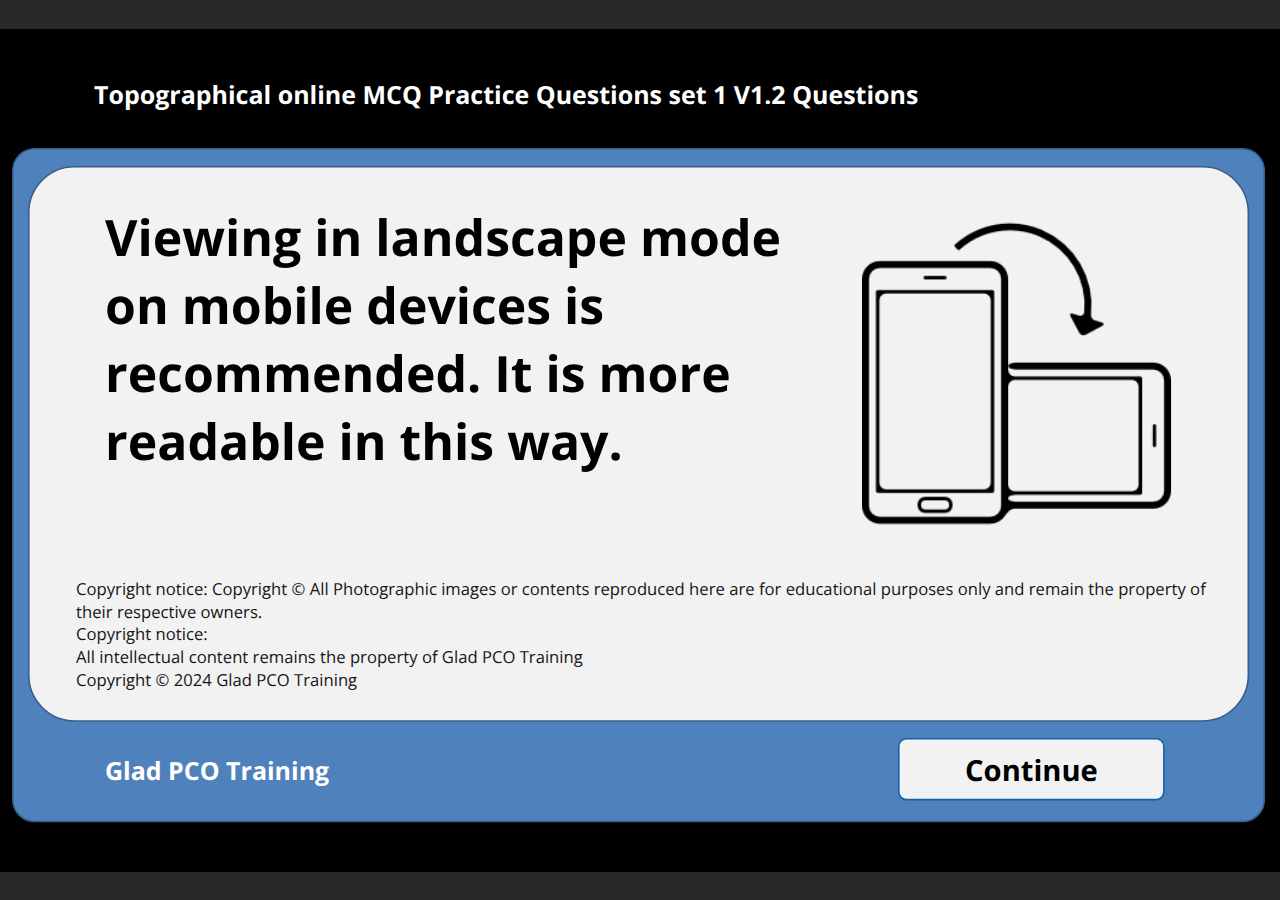
<file: index.html>
﻿<!doctype html>
<html lang="en-US">
<head>
  <meta charset="utf-8">
  <!-- Created using Storyline 360 - http://www.articulate.com  -->
  <!-- version: 3.85.31840.0 -->
  <title>PCO</title>
  <meta http-equiv="x-ua-compatible" content="IE=edge"/>
  <meta name="viewport" content="width=device-width,initial-scale=1,user-scalable=no,shrink-to-fit=no,minimal-ui"/>
  <meta name="apple-mobile-web-app-capable" content="yes"/>
  <style>
    html, body { height: 100%; padding: 0; margin: 0 }
    #app { height: 100%; width: 100%; }
  </style>

  <script>
    window.DS = {};
    window.globals = {
      DATA_PATH_BASE: '',
      HAS_FRAME: true,
      HAS_SLIDE: true,

      lmsPresent: false,
      tinCanPresent: false,
      cmi5Present: false,
      aoSupport: false,
      scale: 'noscale',
      captureRc: false,
      browserSize: 'optimal',
      bgColor: '#282828',
      features: 'ConnectionMessages,DropInBase,DropInMisc,DropInVectors,DropInVideo,JsApi,LayerPresentAsDialog,MultipleQuizTracking,UpdatedThemeEditor',
      themeName: 'unified',
      preloaderColor: '#FFFFFF',
      suppressAnalytics: false,
      productChannel: 'stable',
      publishSource: 'storyline',
      aid: 'aid|900fa617-2a57-4f82-a8f5-b7a793a408b0',
      cid: 'ede4b2f9-2a77-471b-8cb1-3532f5667482',
      playerVersion: '3.85.31840.0',
      publishTimestamp: '2024-04-03T23:34:14.6495939Z',
      maxIosVideoElements: 10,
      connectionSettings: { message: 'You%20are%20offline.%20Trying%20to%20reconnect...', useDarkTheme: false, mode: 'disabled' },
      hasFeature: function(feature) {
        return this.features.split(',').includes(feature);
      },
      
      parseParams: function(qs) {
        if (window.globals.parsedParams != null) {
          return window.globals.parsedParams;
        }
        qs = (qs || window.location.search.substr(1)).split('+').join(' ');
        var params = {},
            tokens,
            re = /[?&]?([^=]+)=([^&]*)/g;

        while (tokens = re.exec(qs)) {
          params[decodeURIComponent(tokens[1]).trim()] =
            decodeURIComponent(tokens[2]).trim();
        }
        window.globals.parsedParams = params;
        return params;
      }

    };
  </script>
  <script>
    var isIe11 = ('ActiveXObject' in window || window.MSBlobBuilder != null)
      && window.msCrypto != null && !window.ActiveXObject;
    if (isIe11) {
      window.globals.unsupportedBrowser = true;
      document.write(atob('[base64]'));
    }
  </script>

  <script>
    if (window.globals.hasFeature('MultiLanguageSupport')) {
      
      
    }
  </script>

  
  <script>window.THREE = { };</script>
  
</head>
<body style="background: #282828" class="cs-HTML theme-unified">
  <!-- 360 -->
  <script>!function(){var e,i=/iPhone/i,o=/iPod/i,n=/iPad/i,t=/\biOS-universal(?:.+)Mac\b/i,r=/\bAndroid(?:.+)Mobile\b/i,a=/Android/i,d=/(?:SD4930UR|\bSilk(?:.+)Mobile\b)/i,p=/Silk/i,l=/Windows Phone/i,u=/\bWindows(?:.+)ARM\b/i,b=/BlackBerry/i,s=/BB10/i,c=/Opera Mini/i,f=/\b(CriOS|Chrome)(?:.+)Mobile/i,h=/Mobile(?:.+)Firefox\b/i,v=function(e){return void 0!==e&&"MacIntel"===e.platform&&"number"==typeof e.maxTouchPoints&&e.maxTouchPoints>1&&"undefined"==typeof MSStream};e=function(e){var m={userAgent:"",platform:"",maxTouchPoints:0};e||"undefined"==typeof navigator?"string"==typeof e?m.userAgent=e:e&&e.userAgent&&(m={userAgent:e.userAgent,platform:e.platform,maxTouchPoints:e.maxTouchPoints||0}):m={userAgent:navigator.userAgent,platform:navigator.platform,maxTouchPoints:navigator.maxTouchPoints||0};var g=m.userAgent,y=g.split("[FBAN");void 0!==y[1]&&(g=y[0]),void 0!==(y=g.split("Twitter"))[1]&&(g=y[0]);var A=function(e){return function(i){return i.test(e)}}(g),w={apple:{phone:A(i)&&!A(l),ipod:A(o),tablet:!A(i)&&(A(n)||v(m))&&!A(l),universal:A(t),device:(A(i)||A(o)||A(n)||A(t)||v(m))&&!A(l)},amazon:{phone:A(d),tablet:!A(d)&&A(p),device:A(d)||A(p)},android:{phone:!A(l)&&A(d)||!A(l)&&A(r),tablet:!A(l)&&!A(d)&&!A(r)&&(A(p)||A(a)),device:!A(l)&&(A(d)||A(p)||A(r)||A(a))||A(/\bokhttp\b/i)},windows:{phone:A(l),tablet:A(u),device:A(l)||A(u)},other:{blackberry:A(b),blackberry10:A(s),opera:A(c),firefox:A(h),chrome:A(f),device:A(b)||A(s)||A(c)||A(h)||A(f)},any:!1,phone:!1,tablet:!1};return w.any=w.apple.device||w.android.device||w.windows.device||w.other.device,w.phone=w.apple.phone||w.android.phone||w.windows.phone,w.tablet=w.apple.tablet||w.android.tablet||w.windows.tablet,w}(),"object"==typeof exports&&"undefined"!=typeof module?module.exports=e:"function"==typeof define&&define.amd?define((function(){return e})):this.isMobile=e}();
    window.isMobile.apple.tablet = window.isMobile.apple.tablet ||
      (navigator.platform === 'MacIntel' && navigator.maxTouchPoints > 1);
    window.isMobile.apple.device = window.isMobile.apple.device || window.isMobile.apple.tablet;
    window.isMobile.tablet = window.isMobile.tablet || window.isMobile.apple.tablet;
    window.isMobile.any = window.isMobile.any || window.isMobile.apple.tablet;
  </script>

  <div id="focus-sink" tabindex="-1"></div>

  <div id="preso"></div>
  <script>
    (function() {

      var classTypes = [ 'desktop', 'mobile', 'phone', 'tablet' ];

      var addDeviceClasses = function(prefix, testObj) {
        var curr, i;
        for (i = 0; i < classTypes.length; i++) {
          curr = classTypes[i];
          if (testObj[curr]) {
            document.body.classList.add(prefix + curr);
          }
        }
      };

      var params = window.globals.parseParams(),
          isDevicePreview = params.devicepreview === '1',
          isPhoneOverride = params.deviceType === 'phone' || (isDevicePreview && params.phone == '1'),
          isTabletOverride = (params.deviceType === 'tablet' || isDevicePreview) && !isPhoneOverride,
          isMobileOverride = isPhoneOverride || isTabletOverride;

      var deviceView = {
        desktop: !window.isMobile.any && !isMobileOverride,
        mobile: window.isMobile.any || isMobileOverride,
        phone: isPhoneOverride || (window.isMobile.phone && !isTabletOverride),
        tablet: isTabletOverride || window.isMobile.tablet
      };

      window.globals.deviceView = deviceView;
      window.isMobile.desktop = !window.isMobile.any;
      window.isMobile.mobile = window.isMobile.any;

      addDeviceClasses('view-', deviceView);

    })();
  </script>
  
  <script src='story_content/user.js' type=text/javascript></script>
  <div class="slide-loader"></div>

  <script>
    var doc = document, loader = doc.body.querySelector('.slide-loader'); [ 1, 2, 3 ].forEach(function(n) { var d = doc.createElement('div'); d.style.backgroundColor = window.globals.preloaderColor; d.classList.add('mobile-loader-dot'); d.classList.add('dot' + n); loader.appendChild(d); });
  </script>

  <div class="mobile-load-title-overlay" style="display: none">
    <div class="mobile-load-title">PCO</div>
  </div>

  <div class="mobile-chrome-warning"></div>

  
<style>
  .warn-connection-dialog {
    display: none;
    background: transparent;
    pointer-events: all;
    position: fixed;
    left: 0;
    top: 0;
    width: 100%;
    height: 100%;
    z-index: 999;
  }

  .warn-connection-content {
    pointer-events: all;
    border-radius: 4px;
    background: white;
    border: 1px solid #E7E7E7;
    color: #333333;
    box-shadow: 0 2px 4px rgba(0, 0, 0, 0.25);
    transition: all 150ms ease-out;
    position: absolute;
    white-space: nowrap;
  }

  .view-phone.is-landscape .warn-connection-content {
    left: 23px;
    bottom: 23px;
  }

  .view-tablet.is-landscape .warn-connection-content {
    left: 50%;
    top: 20px;
    transform: translateX(-50%);
  }

  .view-mobile.is-portrait .warn-connection-content {
    transform: translate(-50%, calc(-100% - 15px));
  }

  .warn-connection-content p {
    display: inline-block;
    margin: 0 8px 0 0;
    line-height: 33px;
    font-size: 11px;
  }

  .warn-connection-content svg {
    position: relative;
    vertical-align: middle;
    margin: 0 2px 2px 8px;
  }

  .view-desktop .warn-connection-content {
    left: 1.5em;
    bottom: 1.5em;
  }

  .view-desktop .warn-connection-content p {
    font-size: 1.1em;
  }

  .is-offline .warn-connection-dialog {
    display: block;
  }

  .is-offline .cs-panel * {
    pointer-events: none !important;
  }

  .is-offline .cs-panel {
    pointer-events: all !important;
  }

  .is-offline #nav-controls * {
    pointer-events: none !important;
  }

  .is-offline #nav-controls {
    pointer-events: all !important;
  }
</style>

<div class="warn-connection-dialog" role="alertdialog" aria-modal="true" tabindex="0" aria-labelledby="warn-connection-message">
  <div class="warn-connection-content">
    <svg width="17" height="15" viewBox="0 0 17 15" xmlns="http://www.w3.org/2000/svg">
      <path fill="#8F0000" stroke="white" d="M16.07,12.98 L15.88,12.23 L9.51,1.21 C8.97,0.26,7.6,0.26,7.06,1.21 L0.69,12.23 C0.15,13.16,0.81,14.36,1.91,14.36 H14.65 C15.47,14.36,16.05,13.7,16.07,12.98 Z"/>
      <path fill="white" stroke="white" d="M8.58,5.5 C8.35,5.28,8.5,5.35,8.21,5.32 C8.09,5.35,7.97,5.49,7.96,5.67 C7.97,5.79,7.98,5.92,7.98,6.04 L7.98,6.04 C7.99,6.17,8,6.31,8.01,6.43 L8.01,6.44 C8.03,6.92,8.06,7.41,8.09,7.9 L8.09,7.9 C8.12,8.39,8.14,8.88,8.17,9.37 C8.17,9.39,8.18,9.42,8.2,9.44 C8.23,9.46,8.25,9.47,8.28,9.47 C8.31,9.47,8.34,9.46,8.35,9.44 C8.37,9.43,8.38,9.4,8.39,9.35 L8.39,9.34 C8.39,9.24,8.4,9.15,8.4,9.05 L8.4,9.05 C8.41,8.96,8.41,8.86,8.42,8.75 C8.43,8.44,8.45,8.12,8.47,7.81 L8.47,7.81 C8.49,7.49,8.51,7.18,8.53,6.87 C8.55,6.46,8.56,6.05,8.59,5.64 L8.6,5.62 C8.6,5.57,8.59,5.53,8.58,5.5 L8.21,5.32 Z"/>
      <circle fill="white" stroke="white" cx="8.3" cy="11.35" r="0.3"/>
    </svg>
    <p id="warn-connection-message">You are offline. Trying to reconnect...</p>
  </div>
</div>

<script>
  (function() {
    window.DS.connection = {
      warningShown: false,
      assets: {},
      loadingAssetGroup: false,
      retryDelay: 500
    };

    var connectionSettings = window.globals.connectionSettings || {};

    // The `window.globals.features` variable must be set in `webpack.dev.config` when testing locally - it is not enough
    // to have it in the data - but it must be set there as well.
    var useConnectionMessages = window.AbortController != null &&
      window.location.protocol != 'file:' &&
      window.globals.features.indexOf('ConnectionMessages') != -1 &&
      connectionSettings.mode === 'normal';

    window.DS.connection.useConnectionMessages = useConnectionMessages;

    var assetCount = 0;
    var checkLoadedId;


    if (useConnectionMessages && connectionSettings != null) {
      var contentEl = document.querySelector('.warn-connection-content');
      var messageEl = contentEl.querySelector('p');

      if (connectionSettings.useDarkTheme) {
        contentEl.style.borderColor = '#BABBBA';
        contentEl.style.backgroundColor = '#282828';
        contentEl.style.color = '#FFFFFF';
      }

      if (connectionSettings.message != null) {
        messageEl.textContent = window.decodeURIComponent(connectionSettings.message);
      }
    }

    function checkAssetsReady() {
      for (var i in DS.connection.assets) {
        if (!DS.connection.assets[i].success) {
          return false;
        }
      }
      return true;
    }

    function stopAssetGroup() {
      if (!useConnectionMessages) { return; }

      assetCount = 0;

      DS.connection.oldAssetGroup = DS.connection.assets;
      DS.connection.assets = {};
      DS.connection.loadingAssetGroup = false;
      clearInterval(checkLoadedId);
    }

    function startAssetGroup() {
      if (!useConnectionMessages) { return; }
      var ticks = 0;
      clearInterval(checkLoadedId);
      checkLoadedId = setInterval(function() {
        var loaded = 0;
        if (assetCount === 0 && loaded === 0) {
          clearInterval(checkLoadedId);
          return;
        }

        for (var i in DS.connection.assets) {
          if (DS.connection.assets[i].success) {
            loaded++;
          }
        }

        if (assetCount === loaded && checkAssetsReady()) {
          for (var i in DS.connection.assets) {
            if (DS.connection.assets[i].action) {
              DS.connection.assets[i].action();
            }
          }
          hideWarning();
          stopAssetGroup();
        }
      }, 100)
    }

    function requiredAsset(url, action, retry, type) {
      if (!useConnectionMessages) { return; }
      if (DS.connection.assets[url]) { return; }

      DS.connection.assets[url] = {
        success: false, action: action, retry: retry, type: type
      };
      assetCount = Object.keys(DS.connection.assets).length;
      if (!DS.connection.loadingAssetGroup) {
        startAssetGroup();
      }
      DS.connection.loadingAssetGroup = true;
    }

    function assetLoaded(url) {
      if (!useConnectionMessages) { return; }
      if (DS.connection.assets[url]) {
        DS.connection.assets[url].success = true;
      }
    }

    function assetFailed(url) {
      if (!useConnectionMessages) { return; }
      if (!DS.connection.assets[url]) {
        if (/\.js$/.test(url) && url.indexOf('transcripts') === -1) {
          setTimeout(function() {
            if (DS.connection.lastSlideLoaded != null) {
              DS.connection.lastSlideLoaded();
            }
          }, DS.connection.retryDelay);
        }
        return;
      }
      if (!DS.connection.warningShown) { showWarning(); }
      if (DS.connection.assets[url].retry) {
        setTimeout(function() {
          if (!DS.connection.assets[url].success) {
            DS.connection.assets[url].retry()
          }
        }, DS.connection.retryDelay);
      }
    }

    function hideWarning() {
      document.body.classList.remove('is-offline');
      DS.connection.warningShown = false;
      enableKeys();
    }
    DS.connection.hideWarning = hideWarning

    function showWarning(btn) {
      document.body.classList.add('is-offline')
      DS.connection.warningShown = true;
      updateWarningPosition();
      disableKeys();
    }

    function updateWarningPosition() {
      if (!DS.connection.warningShown) {
        return;
      }

      var isPortrait = document.body.classList.contains('is-portrait');
      var isMobile = document.body.classList.contains('view-mobile');
      var warningEl = document.querySelector('.warn-connection-content');

      if (isPortrait && isMobile) {
        var slide = document.querySelector('.primary-slide');
        var slideRect = slide != null
          ? slide.getBoundingClientRect()
          : { top: window.innerHeight, left: 0, width: window.innerWidth };

        warningEl.style.top = `${slideRect.top}px`
        warningEl.style.left = `${slideRect.left + slideRect.width / 2}px`
      } else {
        warningEl.style.top = null;
        warningEl.style.left = null;
      }

      window.requestAnimationFrame(updateWarningPosition);
    }

    function onDisableKeyDown(e) {
      e.preventDefault();
      e.stopImmediatePropagation();
    }

    function onDisableKeyUp(e) {
      e.preventDefault();
      e.stopImmediatePropagation();
    }

    var accStyle = document.createElement('style');
    var warnDialogEl = document.querySelector('.warn-connection-dialog');

    function disableKeys() {
      if (DS.views && DS.views.nsStack && DS.views.nsStack.length === 1) {
        DS.views.nsStack[0].tabReachable = false
        DS.views.nsStack[0].updateTabIndex(true, true);
      }

      accStyle.innerHTML = '.acc-shadow-dom { display: none; }';
      document.body.appendChild(accStyle);

      warnDialogEl.parentNode.append(warnDialogEl);
      warnDialogEl.focus();
    }

    function enableKeys() {
      accStyle.remove();
      if (DS.views && DS.views.nsStack && DS.views.nsStack.length === 1 && DS.views.nsStack[0].name === '_frame') {
        DS.views.nsStack[0].tabReachable = true;
        DS.views.nsStack[0].updateTabIndex();
      }
    }

    // these will all be noops if the feature flag isn't set in
    // the data and `window.globals.features`
    DS.connection.requiredAsset = requiredAsset;
    DS.connection.assetLoaded = assetLoaded;
    DS.connection.assetFailed = assetFailed;
    DS.connection.stopAssetGroup = stopAssetGroup;
    DS.connection.startAssetGroup = startAssetGroup;
  })();
</script>


  <script>
    
    if (window.autoSpider && window.vInterfaceObject) {
      document.querySelector('.mobile-load-title-overlay').style.display = 'none';
    }
  </script>

  

  <link rel="stylesheet" href="html5/data/css/output.min.css" data-noprefix/>
</body>
<script src="html5/lib/scripts/bootstrapper.min.js"></script>
</html>
</file>
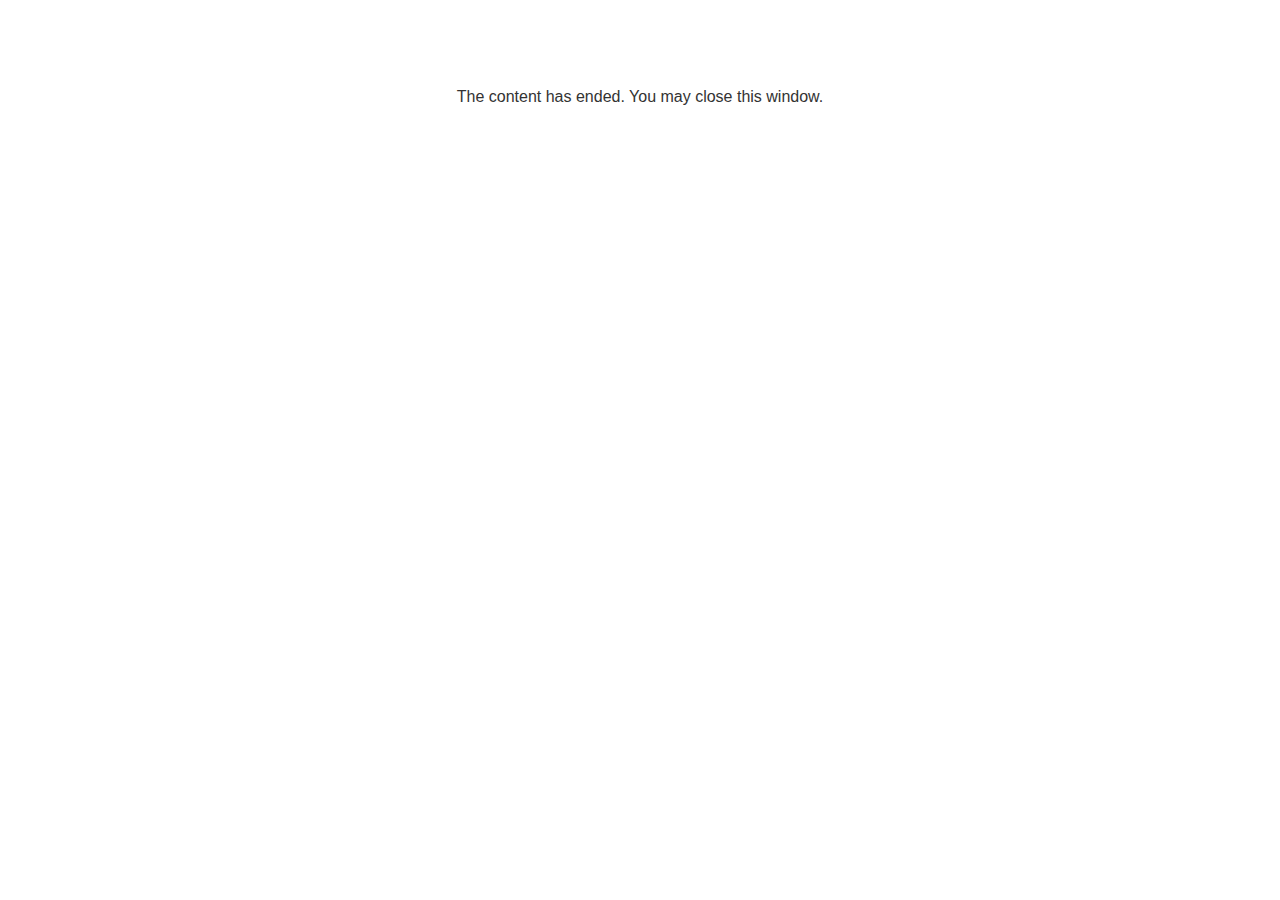
<file: lms/goodbye.html>
<!doctype html>
<html>
<body style="background-color: #ffffff;">

<p role="alert" style="color: #333333;font-family: Lato, articulate, tahoma, arial;font-size: medium;text-align: center;">
<br><br><br><br>
The content has ended. You may close this window.
</p>

</body>
</html>
</file>
<file: html5/data/css/output.min.css>
@font-face {
  font-family: 'LatoBold Charset1_ Bold7A5CA29F';
  src: url('[data-uri]');
  font-style: normal;
  font-weight: normal;
}
@font-face {
  font-family: 'Lato Charset1_ 5o88oow30ECEF1DC';
  src: url('[data-uri]');
  font-style: normal;
  font-weight: normal;
}
@font-face {
  font-family: 'Open SansBold CharsBold833CC0AA';
  src: url('[data-uri]');
  font-style: normal;
  font-weight: normal;
}
@font-face {
  font-family: 'Open Sans Charset1_ 6e94FAD618E';
  src: url('[data-uri]');
  font-style: normal;
  font-weight: normal;
}
@font-face {
  font-family: 'Wingdings Charset1_ 6gs5F71C848';
  src: url('[data-uri]');
  font-style: normal;
  font-weight: normal;
}
@font-face {
  font-family: 'Titillium Web Charset1_FD4B023E';
  src: url('[data-uri]');
  font-style: normal;
  font-weight: normal;
}
@font-face {
  font-family: 'Titillium WebBold CBold7D6D236A';
  src: url('[data-uri]');
  font-style: normal;
  font-weight: normal;
}
@font-face {
  font-family: 'Open Sans Charset0_v9TY33EDE6F2';
  src: url('[data-uri]');
  font-style: normal;
  font-weight: normal;
}
@font-face {
  font-family: 'Open SansBold CharsBoldE47A47C6';
  src: url('[data-uri]');
  font-style: normal;
  font-weight: normal;
}
@font-face {
  font-family: 'Wingdings Charset0_v8sYB58B7A1D';
  src: url('[data-uri]');
  font-style: normal;
  font-weight: normal;
}
@font-face {
  font-family: 'Titillium Web Charset0_2E003AFD';
  src: url('[data-uri]');
  font-style: normal;
  font-weight: normal;
}
@font-face {
  font-family: 'Titillium WebBold CBold85321D6A';
  src: url('[data-uri]');
  font-style: normal;
  font-weight: normal;
}
.cs-HTML {
  background: rgba(40, 40, 40, 1);
}
.cs-pxabnsnfns00000000001 .cs-infopanel  {
  box-shadow: 0 1px 0 rgba(0, 0, 0, 0);
  background: rgba(255, 255, 255, 1);
}
.cs-pxabnsnfns00000000001 .cs-infopanel .cs-link {
  color: rgba(186, 187, 186, 1);
}
.cs-pxabnsnfns00000000001 .cs-infopanel .cs-link:hover {
  color: rgba(255, 255, 255, 1);
}
.cs-pxabnsnfns00000000001 .cs-infopanel .cs-name {
  color: rgba(68, 68, 68, 1);
}
.cs-pxabnsnfns00000000001 .cs-infopanel .cs-title {
  color: rgba(153, 153, 153, 1);
}
.cs-pxabnsnfns00000000001 .cs-infopanelpopup  {
  box-shadow: 0 1px 0 rgba(0, 0, 0, 0);
  background: rgba(0, 0, 0, 0);
}
.cs-pxabnsnfns00000000001 .cs-infopanelpopup .cs-link {
  color: rgba(255, 0, 0, 1);
}
.cs-pxabnsnfns00000000001 .cs-infopanelpopup .cs-link:hover {
  color: rgba(255, 255, 255, 1);
}
.cs-pxabnsnfns00000000001 .cs-infopanelpopup .cs-name {
  color: rgba(255, 255, 255, 1);
}
.cs-pxabnsnfns00000000001 .cs-infopanelpopup .cs-bio {
  color: rgba(186, 187, 186, 1);
}
.cs-pxabnsnfns00000000001 .cs-timer  {
  color: rgba(186, 187, 186, 1);
}
.cs-pxabnsnfns00000000001 .cs-duration stop:first-child {
  stop-color: rgba(60, 60, 60, 1);
}
.cs-pxabnsnfns00000000001 .cs-duration stop:last-child {
  stop-color: rgba(60, 60, 60, 1);
}
.cs-pxabnsnfns00000000001 .cs-elapsed stop:first-child {
  stop-color: rgba(254, 227, 71, 1);
}
.cs-pxabnsnfns00000000001 .cs-elapsed stop:last-child {
  stop-color: rgba(254, 227, 71, 1);
}
.cs-pxabnsnfns00000000001 .cs-timer .cs-pie .cs-innerstroke {
  stroke: rgba(199, 199, 199, 1);
}
.cs-pxabnsnfns00000000001 .cs-timer .cs-pie .cs-innerborder {
  stroke: rgba(255, 255, 255, 1);
}
.cs-pxabnsnfns00000000001 .cs-window  {
  box-shadow: 0 8px 5px rgba(0, 0, 0, 0.2);
  border-color: rgba(49, 99, 0, 0);
  background: rgba(33, 33, 33, 1);
  color: rgba(248, 248, 248, 1);
}
.cs-pxabnsnfns00000000001 .cs-window .cs-diva {
  border-color: rgba(78, 78, 78, 1);
}
.cs-pxabnsnfns00000000001 .cs-window .cs-divb {
  border-color: rgba(78, 78, 78, 0);
}
.cs-pxabnsnfns00000000001 .cs-editor .cs-editor-slide {
  color: rgba(226, 226, 226, 1);
}
.cs-pxabnsnfns00000000001 .cs-editor .cs-editor-html {
  color: rgba(186, 187, 186, 1);
}
.cs-pxabnsnfns00000000001 .cs-editor .cs-editor-button {
  text-shadow: 0 1px 0 rgba(0, 0, 0, 0);
  color: rgba(255, 255, 255, 1);
  border-color: rgba(211, 211, 211, 1);
  background: rgba(34, 34, 34, 1);
}
.cs-pxabnsnfns00000000001 .cs-editor .cs-editor-button:hover {
  background: rgba(68, 68, 68, 1);
}
.cs-pxabnsnfns00000000001 .cs-editor .cs-editor-button:active {
  background: rgba(68, 68, 68, 1);
}
.cs-pxabnsnfns00000000001 .cs-listitem  {
  color: rgba(186, 187, 186, 1);
  border-color: none;
  border: 1px solid transparent;
}
.cs-pxabnsnfns00000000001 .cs-listitem:hover {
  background: rgba(255, 255, 255, 0.06);
  border-color: rgba(108, 108, 108, 1) !important;
  border-width: 1px;
  border-radius: 2px;
  border-style: solid;
  box-sizing: border-box;
}
.cs-pxabnsnfns00000000001 .cs-listitem.hover {
  background: rgba(255, 255, 255, 0.06);
  border-color: rgba(108, 108, 108, 1) !important;
  border-width: 1px;
  border-radius: 2px;
  border-style: solid;
  box-sizing: border-box;
}
.cs-pxabnsnfns00000000001 .cs-glossary  {
  color: rgba(186, 187, 186, 1);
}
.cs-pxabnsnfns00000000001 .cs-glossary .cs-scrolling-panel {
  background: rgba(0, 0, 0, 0);
}
.cs-pxabnsnfns00000000001 .cs-glossary .cs-term.cs-selected .cs-choice-list-trigger {
  color: rgba(255, 255, 255, 1);
  background: rgba(255, 255, 255, 1);
}
.cs-pxabnsnfns00000000001 .cs-glossary .cs-term.cs-selected .cs-choice-list-trigger:focus {
  color: rgba(255, 255, 255, 1);
  background: rgba(255, 255, 255, 1);
}
.cs-pxabnsnfns00000000001 .cs-glossary .cs-term:hover .cs-choice-list-trigger {
  background: rgba(186, 187, 186, 1);
}
.cs-pxabnsnfns00000000001 .cs-glossary .cs-term.hover .cs-choice-list-trigger {
  background: rgba(186, 187, 186, 1);
}
.cs-pxabnsnfns00000000001 .cs-glossary .cs-term .cs-choice-list-trigger:focus {
  background: rgba(186, 187, 186, 1);
}
.cs-pxabnsnfns00000000001 .cs-glossary .cs-diva {
  border-color: rgba(0, 0, 0, 0);
}
.cs-pxabnsnfns00000000001 .cs-glossary .cs-divb {
  border-color: rgba(0, 0, 0, 0);
}
.cs-pxabnsnfns00000000001 .cs-glossary .cs-divc {
  border-color: rgba(0, 0, 0, 0);
}
.cs-pxabnsnfns00000000001 .cs-glossary .cs-heading {
  color: rgba(248, 248, 248, 1);
  font-weight: 700;
}
.note-content p span {
  color: rgba(186, 187, 186, 1);
  line-height: 1.4em;
  font-size: 103.769%;
}
.cs-pxabnsnfns00000000001 .cs-resource .cs-separator {
  border-color: rgba(0, 0, 0, 0);
}
.cs-pxabnsnfns00000000001 .cs-outline  {
  color: rgba(45, 45, 45, 1);
}
.cs-pxabnsnfns00000000001 .cs-outline .cs-diva {
  border-color: rgba(0, 0, 0, 0);
}
.cs-pxabnsnfns00000000001 .cs-outline .cs-divb {
  border-color: rgba(0, 0, 0, 0);
}
.cs-pxabnsnfns00000000001 .cs-outline .cs-divc {
  border-color: rgba(0, 0, 0, 0);
}
.cs-pxabnsnfns00000000001 .cs-outline .cs-search-filter:hover {
  color: rgba(0, 0, 0, 0);
}
.cs-pxabnsnfns00000000001 .cs-outline .cs-search-filter.hover {
  color: rgba(0, 0, 0, 0);
}
.cs-pxabnsnfns00000000001 .cs-transcript  {
  color: rgba(255, 255, 255, 1);
}
.cs-pxabnsnfns00000000001 .cs-transcript .cs-div {
  border-color: rgba(0, 0, 0, 0);
}
.cs-pxabnsnfns00000000001 .cs-tabs:not(.topmenu-item) {
  color: rgba(248, 248, 248, 1);
}
.cs-pxabnsnfns00000000001 .cs-tabs .cs-inner-button:not(.topmenu-item) {
  text-shadow: 0 1px 0 rgba(0, 0, 0, 0);
}
.cs-pxabnsnfns00000000001 .cs-tabs:hover:not(.topmenu-item) {
  color: rgba(248, 248, 248, 1);
}
.cs-pxabnsnfns00000000001 .cs-tabs.cs-selected {
  background: rgba(0, 0, 0, 0);
  color: rgba(248, 248, 248, 1);
}
.cs-pxabnsnfns00000000001 .cs-seekcontrol  {
  background: rgba(0, 0, 0, 0);
  border-color: rgba(0, 0, 0, 0);
}
.cs-pxabnsnfns00000000001 .cs-seekcontrol .cs-button:hover .cs-icon {
  fill: rgba(255, 255, 255, 1);
}
.cs-pxabnsnfns00000000001 .cs-seekcontrol .cs-button.hover .cs-icon {
  fill: rgba(255, 255, 255, 1);
}
.cs-pxabnsnfns00000000001 .cs-seekcontrol .cs-button .cs-icon-shadow {
  fill: rgba(0, 0, 0, 0);
}
.cs-pxabnsnfns00000000001 .cs-seekcontrol .cs-button .cs-icon {
  fill: rgba(180, 180, 180, 1);
}
.cs-pxabnsnfns00000000001 .cs-seekcontrol .cs-seek .cs-fill {
  background: rgba(255, 255, 255, 0.6);
}
.cs-pxabnsnfns00000000001 .cs-seekcontrol .cs-seek {
  background: rgba(108, 108, 108, 1);
  border-color: rgba(0, 0, 0, 0);
}
.cs-pxabnsnfns00000000001 .cs-searchinput .cs-input {
  color: rgba(186, 187, 186, 1);
  border-color: rgba(0, 0, 0, 0);
  background: rgba(255, 255, 255, 0.06);
}
.cs-pxabnsnfns00000000001 .cs-searchinput .cs-input:focus {
  color: rgba(248, 248, 248, 1);
  background: rgba(41, 41, 41, 1);
}
.cs-pxabnsnfns00000000001 .cs-searchinput .cs-input:hover {
  box-shadow: inset 0 0 1px 0 rgba(69, 126, 19, 0);
}
.cs-pxabnsnfns00000000001 .cs-searchinput .cs-input.hover {
  box-shadow: inset 0 0 1px 0 rgba(69, 126, 19, 0);
}
.cs-pxabnsnfns00000000001 .cs-searchinput .cs-button .cs-icon {
  fill: rgba(186, 187, 186, 1);
}
.cs-pxabnsnfns00000000001 .cs-searchinput .cs-button:hover {
  fill: rgba(63, 133, 0, 1);
}
.cs-pxabnsnfns00000000001 .cs-searchinput .cs-button.hover {
  fill: rgba(63, 133, 0, 1);
}
.cs-pxabnsnfns00000000001 .cs-menu  {
  box-shadow: 0 1px 0 rgba(0, 0, 0, 0);
  background: rgba(33, 33, 33, 1);
}
.cs-pxabnsnfns00000000001 .cs-topmenu-item.active .cs-tab {
  background: rgba(33, 33, 33, 1);
}
.cs-pxabnsnfns00000000001 .cs-logo  {
  box-shadow: 0 1px 0 rgba(37, 75, 0, 1);
  background: rgba(255, 255, 255, 0);
}
.cs-pxabnsnfns00000000001 .cs-checkbox  {
  color: rgba(255, 255, 255, 1);
}
.cs-pxabnsnfns00000000001 .cs-checkbox:hover {
  border-color: rgba(175, 221, 130, 1);
}
.cs-pxabnsnfns00000000001 .cs-checkbox.hover {
  border-color: rgba(175, 221, 130, 1);
}
.cs-pxabnsnfns00000000001 .cs-checkbox .cs-box {
  color: rgba(255, 255, 255, 1);
  border-color: rgba(42, 83, 0, 1);
}
.cs-pxabnsnfns00000000001 .cs-checkbox .cs-box:checked::after {
  color: rgba(43, 196, 0, 1);
}
.cs-pxabnsnfns00000000001 .cs-button  {
  text-shadow: 0 1px 0 rgba(0, 0, 0, 0);
  color: rgba(186, 187, 186, 1);
  border-color: rgba(0, 0, 0, 0);
  background: rgba(0, 0, 0, 0);
  box-shadow: 0 1px 0 rgba(0, 0, 0, 0);
}
.cs-pxabnsnfns00000000001 .cs-button .cs-icon {
  fill: rgba(186, 187, 186, 1);
}
.cs-pxabnsnfns00000000001 .cs-button .cs-icon-shadow {
  fill: rgba(0, 0, 0, 0);
}
.cs-pxabnsnfns00000000001 .cs-button:hover {
  background: rgba(248, 248, 248, 1);
}
.cs-pxabnsnfns00000000001 .cs-button.hover {
  background: rgba(248, 248, 248, 1);
}
.cs-pxabnsnfns00000000001 .cs-button:active {
  background: rgba(0, 0, 0, 0);
}
.cs-pxabnsnfns00000000001 .cs-button.cs-disabled:hover {
  background: rgba(0, 0, 0, 0);
}
.cs-pxabnsnfns00000000001 .cs-button.cs-disabled.hover {
  background: rgba(0, 0, 0, 0);
}
.cs-pxabnsnfns00000000001 .cs-button.cs-disabled:active {
  background: rgba(0, 0, 0, 0);
}
.cs-pxabnsnfns00000000001 .cs-button.cs-volume:hover {
  background: rgba(0, 0, 0, 0);
}
.cs-pxabnsnfns00000000001 .cs-button.cs-volume.hover {
  background: rgba(0, 0, 0, 0);
}
.cs-pxabnsnfns00000000001 .cs-button.cs-volume:active {
  background: rgba(0, 0, 0, 0);
}
.cs-pxabnsnfns00000000001.cs-base  {
  color: rgba(186, 187, 186, 1);
  border-color: rgba(40, 40, 40, 1);
  background: rgba(40, 40, 40, 1);
}
.cs-pxabnsnfns00000000001.cs-base .cs-separator .cs-diva {
  background: rgba(69, 69, 69, 1);
}
.cs-pxabnsnfns00000000001.cs-base .cs-separator .cs-divb {
  background: rgba(0, 0, 0, 0);
}
.cs-pxabnsnfns00000000001.cs-base .cs-topmenu-item.active .cs-tab {
  border-color: rgba(69, 69, 69, 1);
}
.cs-pxabnsnfns00000000001.cs-base .cs-topmenu-item.active .cs-panel {
  border-color: rgba(69, 69, 69, 1);
}
.cs-pxabnsnfns00000000001.cs-base .cs-left {
  background: rgba(33, 33, 33, 1);
}
.cs-pxabnsnfns00000000001.cs-base .cs-area-primary .cs-slide-container {
  background: rgba(40, 40, 40, 1);
}
.cs-pxabnsnfns00000000001.cs-base.cs-custom-theme .cs-brandhighlight-bg {
  background: rgba(79, 189, 244, 1) !important;
}
.cs-pxabnsnfns00000000001.cs-base.cs-custom-theme .cs-brandhighlight-secondary-bg {
  background: rgba(255, 255, 255, 1) !important;
}
.cs-pxabnsnfns00000000001.cs-base.cs-custom-theme .cs-brandhighlight-border {
  border-color: rgba(79, 189, 244, 1) !important;
}
.cs-pxabnsnfns00000000001.cs-base.cs-custom-theme .cs-brandhighlight-text {
  color: rgba(79, 189, 244, 1) !important;
}
.cs-pxabnsnfns00000000001.cs-base.cs-custom-theme .cs-brandhighlight-fill {
  fill: rgba(79, 189, 244, 1) !important;
}
.cs-pxabnsnfns00000000001.cs-base.cs-custom-theme .cs-listitem.cs-selected {
  background-color: rgba(255, 255, 255, 0.06) !important;
}
.cs-pxabnsnfns00000000001 .cs-volume::-moz-range-thumb {
  border-color: rgba(43, 85, 0, 1);
  box-shadow: inset 0 0 1px 0 rgba(43, 85, 0, 1);
  background: rgba(255, 255, 255, 1);
}
.cs-pxabnsnfns00000000001 .cs-volume::-ms-thumb {
  border-color: rgba(43, 85, 0, 1);
  box-shadow: inset 0 0 1px 0 rgba(43, 85, 0, 1);
  background: rgba(255, 255, 255, 1);
}
.cs-pxabnsnfns00000000001 .cs-volume::-webkit-slider-thumb {
  border-color: rgba(43, 85, 0, 1);
  box-shadow: inset 0 0 1px 0 rgba(43, 85, 0, 1);
  background: rgba(255, 255, 255, 1);
}
.cs-pxabnsnfns00000000001 .cs-volume::-moz-range-track {
  border-color: rgba(66, 140, 1, 1);
  background: rgba(108, 108, 108, 1);
}
.cs-pxabnsnfns00000000001 .cs-volume::-ms-track {
  border-color: rgba(66, 140, 1, 1);
  background: rgba(108, 108, 108, 1);
}
.cs-pxabnsnfns00000000001 .cs-volume::-webkit-slider-runnable-track {
  border-color: rgba(66, 140, 1, 1);
  background: rgba(108, 108, 108, 1);
}
body.show-focus .tab-focus-box {
  box-shadow: 0 0 0 1px rgba(255, 255, 0, 1), 0 0 0 3px rgba(0, 32, 96, 1), 0 0 5px 5px rgba(255, 255, 0, 1);
  border-color: transparent;
  outline: 2px transparent solid;
}
.skipnav {
  box-shadow: 0 0 0 1px rgba(255, 255, 0, 1), 0 0 0 3px rgba(0, 32, 96, 1), 0 0 5px 5px rgba(255, 255, 0, 1);
  border-color: transparent;
  outline: 2px transparent solid;
}
.cs-pxabnsnfns00000000001 .cs-listitem:hover {
  color: none;
}
.cs-pxabnsnfns00000000001 .cs-listitem.hover {
  color: none;
}
.cs-pxabnsnfns00000000001 .cs-listitem.cs-viewed {
  color: #BABBBA;
}
.cs-pxabnsnfns00000000001 .cs-listitem {
  color: #BABBBA;
}
.cs-pxabnsnfns00000000001 .cs-listitem:hover .cs-icon-carrot * {
  fill: none;
}
.cs-pxabnsnfns00000000001 .cs-listitem.hover .cs-icon-carrot * {
  fill: none;
}
.cs-pxabnsnfns00000000001 .cs-listitem .cs-icon-carrot {
  color: none;
  top: calc(3px);
}
.cs-pxabnsnfns00000000001 .cs-listitem .cs-icon-carrot .cs-shadow {
  color: #F8F8F8;
}
.cs-pxabnsnfns00000000001 .item-collapsible .is-scene {
  color: #F8F8F8 !important;
  font-weight: 700;
}
.cs-pxabnsnfns00000000001 .is-scene .cs-icon-carrot * {
  color: #F8F8F8 !important;
  font-weight: 700;
}
.cs-pxabnsnfns00000000001 .is-scene:not(.outline-links-collapse) > a {
  color: #F8F8F8;
}
.cs-pxabnsnfns00000000001 .is-scene:not(.outline-links-collapse) .cs-icon-carrot * {
  fill: none !important;
  color: #F8F8F8 !important;
}
.cs-pxabnsnfns00000000001 .tabs, .cs-pxabnsnfns00000000001 .cs-logo {
  border-bottom: 1px solid rgba(108, 108, 108, 1);
}
.cs-pxabnsnfns00000000001 .area-secondary-wrapper:after {
  background-image: url('[data-uri]');
  background-size: 100%;
}
.cs-pxabnsnfns00000000001 .panel-footer {
  background: #212121;
}
.cs-pxabnsnfns00000000001 #outline-search {
  background: rgba(255, 255, 255, 0.06);
  border-color: rgba(108, 108, 108, 1);
  border-width: 1px;
  border-style: solid;
}
.cs-pxabnsnfns00000000001 .topmenu-panel #outline-search {
  background: #545454;
}
.cs-pxabnsnfns00000000001 .search-icon circle, .cs-pxabnsnfns00000000001 .search-icon path {
  stroke: #BABBBA;
}
.cs-pxabnsnfns00000000001 #outline-search input[type   =search] {
  color: #F8F8F8;
}
.cs-pxabnsnfns00000000001 #outline-search ::-webkit-input-placeholder {
  color: #BABBBA !important;
}
.cs-pxabnsnfns00000000001 #outline-search :-ms-input-placeholder {
  color: #BABBBA !important;
}
.cs-pxabnsnfns00000000001 #outline-search ::-moz-placeholder {
  color: #BABBBA !important;
  opacity: 1;
}
.cs-pxabnsnfns00000000001 .cs-topmenu-item.active, body:not(.is-touchable-tablet) .cs-pxabnsnfns00000000001 .cs-topmenu-item:hover {
  color: #F8F8F8;
}
.cs-pxabnsnfns00000000001 .cs-topmenu-item.button-tapped {
  color: #F8F8F8;
}
.cs-pxabnsnfns00000000001 .cs-topmenu-item.active .cs-tab, .cs-pxabnsnfns00000000001 .cs-topmenu-item .cs-tab {
  background: transparent !important;
  border: none !important;
}
.cs-pxabnsnfns00000000001 .top-tabs-drop-icon div {
  background: #BABBBA;
}
.cs-pxabnsnfns00000000001 .cs-panel.topmenu-panel .panel-content, .cs-pxabnsnfns00000000001 .top-tabs-drop {
  background: #212121;
}
.cs-pxabnsnfns00000000001 .cs-topmenu-item.active .cs-panel {
  background: #212121;
}
.cs-pxabnsnfns00000000001 .cs-menu.topmenu-panel, .cs-pxabnsnfns00000000001 .top-tabs-drop {
  border: 1px solid rgba(69, 69, 69, 1) !important;
  border-radius: 3px;
}
.cs-pxabnsnfns00000000001 .resources .resources-list a:hover {
  background: rgba(255, 255, 255, 0.06);
}
body:not(.is-touchable-tablet) .cs-pxabnsnfns00000000001 .resources .resources-list a:hover {
  background: rgba(255, 255, 255, 0.06);
}
.cs-pxabnsnfns00000000001 .resources .resources-list a.hover {
  background: rgba(255, 255, 255, 0.06);
}
body:not(.is-touchable-tablet) .cs-pxabnsnfns00000000001 .resources .resources-list a.hover {
  background: rgba(255, 255, 255, 0.06);
}
.cs-pxabnsnfns00000000001 .resources .resources-list a.button-tapped {
  background: rgba(255, 255, 255, 0.06);
}
.cs-pxabnsnfns00000000001 .cs-icon path, .cs-pxabnsnfns00000000001 .cs-icon rect, .cs-pxabnsnfns00000000001 .cs-icon polygon, .cs-pxabnsnfns00000000001 .menu-icon-wrapper.menu-icon-wrapper-hover path {
  fill: #BABBBA;
}
.cs-pxabnsnfns00000000001 .cs-icon .icon-stroke-only {
  fill: none !important;
  stroke: #BABBBA !important;
}
body:not(.is-touchable-tablet) .cs-pxabnsnfns00000000001 .cs-button:hover .cs-icon path, body:not(.is-touchable-tablet) .cs-pxabnsnfns00000000001 .cs-button:hover .cs-icon rect, body:not(.is-touchable-tablet) .cs-pxabnsnfns00000000001 .cs-button:hover .cs-icon polygon {
  fill: #F8F8F8;
}
body:not(.is-touchable-tablet) .cs-pxabnsnfns00000000001 .cs-tabs:hover .search-icon circle, body:not(.is-touchable-tablet) .cs-pxabnsnfns00000000001 .cs-tabs:hover .search-icon path {
  stroke: #F8F8F8;
}
.cs-pxabnsnfns00000000001 .cs-button.button-tapped .cs-icon path, .cs-pxabnsnfns00000000001 .cs-button.button-tapped .cs-icon rect, .cs-pxabnsnfns00000000001 .cs-button.button-tapped .cs-icon polygon {
  fill: #F8F8F8;
}
body:not(.is-touchable-tablet) .cs-pxabnsnfns00000000001 .cs-button:hover .cs-icon .icon-stroke-only {
  fill: none !important;
  stroke: #F8F8F8 !important;
}
.cs-pxabnsnfns00000000001 .cs-button:button-tapped .cs-icon .icon-stroke-only {
  fill: none !important;
  stroke: #F8F8F8 !important;
}
.cs-pxabnsnfns00000000001 .menu-icon-wrapper.menu-icon-wrapper-hover svg path {
  fill: #F8F8F8;
}
.floating-sidebar:not(.sidebar-closed) .cs-pxabnsnfns00000000001 #hamburger .menu-icon-wrapper svg path {
  fill: #BABBBA;
}
.floating-sidebar:not(.sidebar-closed) .cs-pxabnsnfns00000000001 #hamburger .menu-icon-wrapper.menu-icon-wrapper-hover svg path {
  fill: #F8F8F8;
}
.cs-pxabnsnfns00000000001 .volume .btn:before {
  background-image: url('[data-uri]');
}
.cs-pxabnsnfns00000000001 .volume-track {
  background: #6C6C6C;
}
.cs-pxabnsnfns00000000001 .volume-icon circle {
  stroke: #BABBBA;
}
.cs-pxabnsnfns00000000001 .cs-settings > .settings-panel {
  background: #212121;
  border: 1px solid rgba(69, 69, 69, 1) !important;
  border-radius: 3px;
}
.cs-pxabnsnfns00000000001 .cs-settings > .panel-down-arrow {
  fill: #212121;
}
.cs-pxabnsnfns00000000001 .switch-toggle .border {
  stroke: #7C7C7C;
}
.cs-pxabnsnfns00000000001 .switch-toggle .thumb-off .thumb {
  fill: #A2A2A2;
}
.cs-pxabnsnfns00000000001 .switch-toggle .thumb-on .track {
  fill: rgba(79, 189, 244, 1);
}
.cs-pxabnsnfns00000000001 .switch-toggle .thumb-off .track {
  fill: rgba(255, 255, 255, 0.1);
}
.cs-pxabnsnfns00000000001 .switch-label {
  color: #BABBBA;
}
.cs-pxabnsnfns00000000001 .cs-panel .scrollarea-btn:after {
  background: rgba(179, 180, 179, 0.75);
}
.scrollarea-scrollbar:hover .scrollarea-btn:after, .scrollarea-scrollbar.highlight-scrollbar .scrollarea-btn:after {
  background: rgba(179, 180, 179, 0.75);
}
.floating-sidebar .sidebar-overlay {
  background: rgba(0, 0, 0, 0.85);
}
.cs-pxabnsnfns00000000001 .overlay-message {
  background: rgba(0, 0, 0, 0.85);
}
.cs-pxabnsnfns00000000001 .top-ui-bg, .cs-pxabnsnfns00000000001 .bottom-ui-bg, .cs-pxabnsnfns00000000001 .right-ui-bg, .cs-pxabnsnfns00000000001 .left-ui-bg {
  background: rgba(40, 40, 40, 0.8);
}
.cs-pxabnsnfns00000000001 .circle-progress-bg {
  fill: #282828;
}
.cs-pxabnsnfns00000000001 .circle-progress-well {
  fill: #6C6C6C;
}
.cs-pxabnsnfns00000000001 .circle-progress-pie {
  stroke: #6C6C6C;
}
.cs-pxabnsnfns00000000001 .lightbox .option-pane {
  background: rgba(40, 40, 40, 0.8);
}
.cs-pxabnsnfns00000000001 .lightbox .option-pane:before {
  background: #282828;
}
.cs-pxabnsnfns00000000001 .message-window {
  background: #212121;
  border: 1px solid rgba(255, 255, 255, 1) !important;
  border-radius: 3px;
}
.cs-pxabnsnfns00000000001 .message-window-header p, .cs-pxabnsnfns00000000001 .message-window-text {
  color: #F8F8F8;
}
.cs-pxabnsnfns00000000001 .message-window-header p {
  border-bottom: 1px solid rgba(255, 255, 255, 1);
}
.cs-pxabnsnfns00000000001 .message-window button.slide-object-button {
  border: 1px solid rgba(255, 255, 255, 1) !important;
}
.cs-pxabnsnfns00000000001 .message-window button.slide-object-button:hover {
  background: rgba(255, 255, 255, 0.06) !important;
}
.message-window .slide-object-button tspan, .message-window .slide-object-button-text tspan {
  fill: #F8F8F8 !important;
}
body:not(.is-touchable-tablet) .cs-pxabnsnfns00000000001 .cs-button:hover .text {
  color: #F8F8F8;
}
.cs-pxabnsnfns00000000001 .cs-button.button-tapped .text {
  color: #F8F8F8;
}
.cs-pxabnsnfns00000000001.cs-base {
  background: #282828;
}
.cs-pxabnsnfns00000000001 .cs-menu {
  background: transparent;
}
.cs-pxabnsnfns00000000001 .progress-bar .progress-bar-fill:after {
  background: #FFFFFF !important;
}
.cs-pxabnsnfns00000000001 .volume-dot {
  background: #FFFFFF !important;
}
.fn-npnxnanbsnfns00000000001 {
  font-family: 'Lato22AB4CAF';
  -webkit-font-variant-ligatures: no-common-ligatures;
  font-variant-ligatures: no-common-ligatures;
}
.fn-pxabnsnfns00000000001 {
  font-family: 'Lato22AB4CAF';
  -webkit-font-variant-ligatures: no-common-ligatures;
  font-variant-ligatures: no-common-ligatures;
}
.fn-npxnabnsnfns00000000001 {
  font-family: 'Lato22AB4CAF';
  -webkit-font-variant-ligatures: no-common-ligatures;
  font-variant-ligatures: no-common-ligatures;
}
.fn-npnxnanbnsnfns00000000001 {
  font-family: 'Lato22AB4CAF';
  -webkit-font-variant-ligatures: no-common-ligatures;
  font-variant-ligatures: no-common-ligatures;
}
.fn-pxabnsnfns00000000000 {
  font-family: 'Lato22AB4CAF';
  -webkit-font-variant-ligatures: no-common-ligatures;
  font-variant-ligatures: no-common-ligatures;
}
@font-face {
  font-family: 'Lato22AB4CAF';
  src: url('[data-uri]');
  font-style: normal;
  font-weight: bold;
}
@font-face {
  font-family: 'Lato22AB4CAF';
  src: url('[data-uri]');
  font-style: normal;
  font-weight: normal;
}
.cs-InvalidPromptSlide .cs-66UlMDdns7d-InvalidPromptSlide-btn0 {
  color: rgba(255, 255, 255, 1);
  border-color: rgba(211, 211, 211, 1);
  background: rgba(34, 34, 34, 1);
  text-shadow: 0 1px 0 rgba(0, 0, 0, 0);
}
.cs-InvalidPromptSlide .cs-66UlMDdns7d-InvalidPromptSlide-btn0 .cs-html {
  color: rgba(186, 187, 186, 1);
}
.cs-InvalidPromptSlide .cs-66UlMDdns7d-InvalidPromptSlide-btn0 .cs-slide {
  border-color: rgba(226, 226, 226, 1);
}
.cs-InvalidPromptSlide .cs-66UlMDdns7d-InvalidPromptSlide-btn0:hover {
  background: rgba(68, 68, 68, 1);
}
.cs-InvalidPromptSlide .cs-66UlMDdns7d-InvalidPromptSlide-btn0:active {
  background: rgba(68, 68, 68, 1);
}
.cs-PrintPromptSlide .cs-66UlMDdns7d-PrintPromptSlide-btn0 {
  color: rgba(255, 255, 255, 1);
  border-color: rgba(211, 211, 211, 1);
  background: rgba(34, 34, 34, 1);
  text-shadow: 0 1px 0 rgba(0, 0, 0, 0);
}
.cs-PrintPromptSlide .cs-66UlMDdns7d-PrintPromptSlide-btn0 .cs-html {
  color: rgba(186, 187, 186, 1);
}
.cs-PrintPromptSlide .cs-66UlMDdns7d-PrintPromptSlide-btn0 .cs-slide {
  border-color: rgba(226, 226, 226, 1);
}
.cs-PrintPromptSlide .cs-66UlMDdns7d-PrintPromptSlide-btn0:hover {
  background: rgba(68, 68, 68, 1);
}
.cs-PrintPromptSlide .cs-66UlMDdns7d-PrintPromptSlide-btn0:active {
  background: rgba(68, 68, 68, 1);
}
.cs-ScrollPromptSlide .cs-66UlMDdns7d-ScrollPromptSlide-btn0 {
  color: rgba(255, 255, 255, 1);
  border-color: rgba(211, 211, 211, 1);
  background: rgba(34, 34, 34, 1);
  text-shadow: 0 1px 0 rgba(0, 0, 0, 0);
}
.cs-ScrollPromptSlide .cs-66UlMDdns7d-ScrollPromptSlide-btn0 .cs-html {
  color: rgba(186, 187, 186, 1);
}
.cs-ScrollPromptSlide .cs-66UlMDdns7d-ScrollPromptSlide-btn0 .cs-slide {
  border-color: rgba(226, 226, 226, 1);
}
.cs-ScrollPromptSlide .cs-66UlMDdns7d-ScrollPromptSlide-btn0:hover {
  background: rgba(68, 68, 68, 1);
}
.cs-ScrollPromptSlide .cs-66UlMDdns7d-ScrollPromptSlide-btn0:active {
  background: rgba(68, 68, 68, 1);
}
.cs-ResumePromptSlide .cs-66UlMDdns7d-ResumePromptSlide-btn0 {
  color: rgba(255, 255, 255, 1);
  border-color: rgba(211, 211, 211, 1);
  background: rgba(34, 34, 34, 1);
  text-shadow: 0 1px 0 rgba(0, 0, 0, 0);
}
.cs-ResumePromptSlide .cs-66UlMDdns7d-ResumePromptSlide-btn0 .cs-html {
  color: rgba(186, 187, 186, 1);
}
.cs-ResumePromptSlide .cs-66UlMDdns7d-ResumePromptSlide-btn0 .cs-slide {
  border-color: rgba(226, 226, 226, 1);
}
.cs-ResumePromptSlide .cs-66UlMDdns7d-ResumePromptSlide-btn0:hover {
  background: rgba(68, 68, 68, 1);
}
.cs-ResumePromptSlide .cs-66UlMDdns7d-ResumePromptSlide-btn0:active {
  background: rgba(68, 68, 68, 1);
}
.cs-ResumePromptSlide .cs-66UlMDdns7d-ResumePromptSlide-btn1 {
  color: rgba(255, 255, 255, 1);
  border-color: rgba(211, 211, 211, 1);
  background: rgba(34, 34, 34, 1);
  text-shadow: 0 1px 0 rgba(0, 0, 0, 0);
}
.cs-ResumePromptSlide .cs-66UlMDdns7d-ResumePromptSlide-btn1 .cs-html {
  color: rgba(186, 187, 186, 1);
}
.cs-ResumePromptSlide .cs-66UlMDdns7d-ResumePromptSlide-btn1 .cs-slide {
  border-color: rgba(226, 226, 226, 1);
}
.cs-ResumePromptSlide .cs-66UlMDdns7d-ResumePromptSlide-btn1:hover {
  background: rgba(68, 68, 68, 1);
}
.cs-ResumePromptSlide .cs-66UlMDdns7d-ResumePromptSlide-btn1:active {
  background: rgba(68, 68, 68, 1);
}
.cs-ExternalInterfaceErrorSlide .cs-buttonOK {
  color: rgba(255, 255, 255, 1);
  border-color: rgba(211, 211, 211, 1);
  background: rgba(34, 34, 34, 1);
  text-shadow: 0 1px 0 rgba(0, 0, 0, 0);
}
.cs-ExternalInterfaceErrorSlide .cs-buttonOK .cs-html {
  color: rgba(186, 187, 186, 1);
}
.cs-ExternalInterfaceErrorSlide .cs-buttonOK .cs-slide {
  border-color: rgba(226, 226, 226, 1);
}
.cs-ExternalInterfaceErrorSlide .cs-buttonOK:hover {
  background: rgba(68, 68, 68, 1);
}
.cs-ExternalInterfaceErrorSlide .cs-buttonOK:active {
  background: rgba(68, 68, 68, 1);
}
</file>
